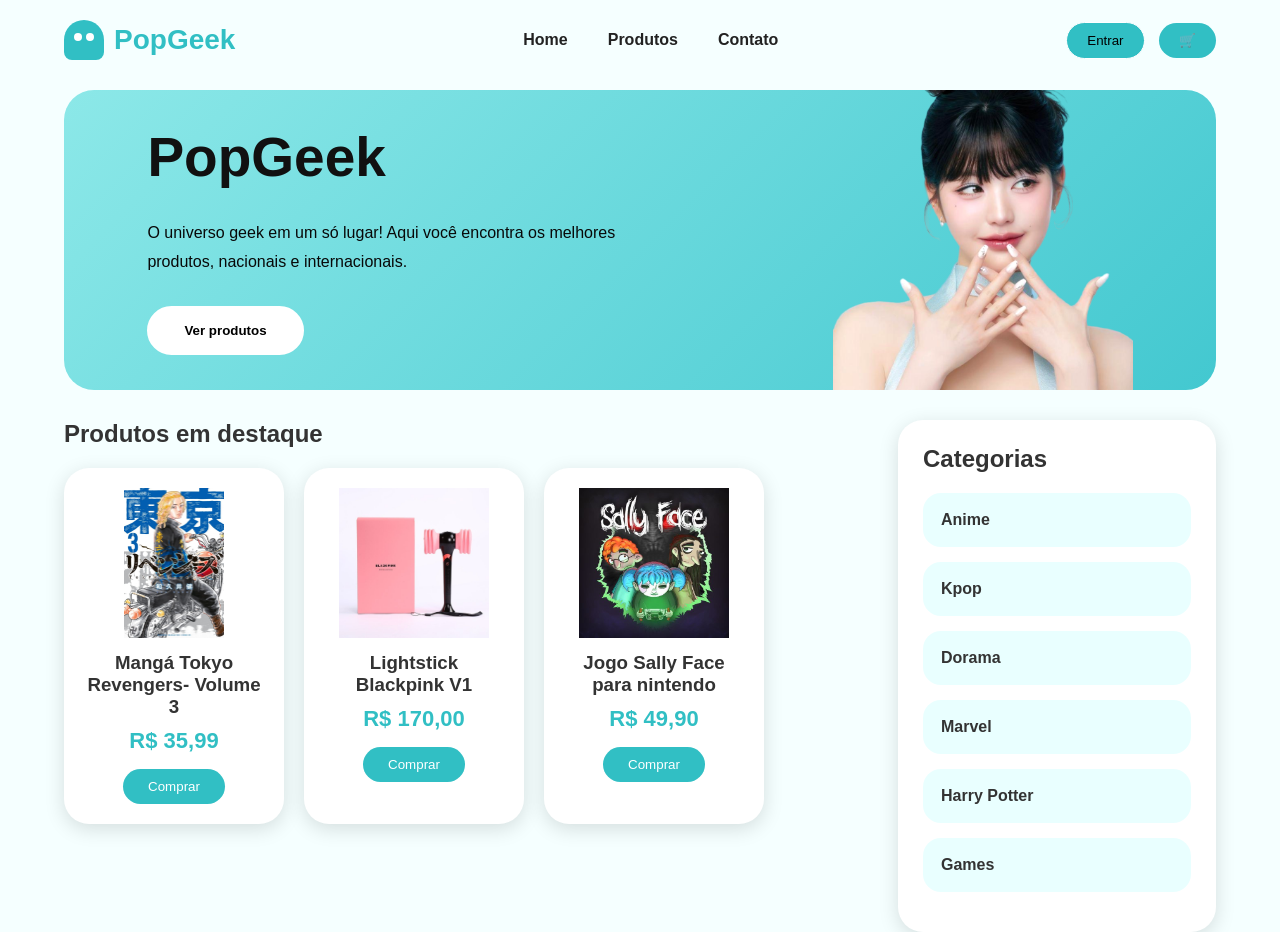
<file: index.html>
<!DOCTYPE html>
<html lang="pt-br">
<head>
    <meta charset="UTF-8">
    <meta name="viewport" content="width=device-width, initial-scale=1.0">
    <title>PopGeek</title>

    <link rel="stylesheet" href="style.css">


</head>

<body>

<header>

    <div class="logo">
        <div class="ghost">
            <span></span>
        </div>
        PopGeek
    </div>


    <nav>
        <a href="#">Home</a>
        <a href="produtos.html">Produtos</a>
        <a href="contato.html">Contato</a>
    </nav>


    <div class="actions">
        <button class="login">Entrar</button>
        <button class="cart">🛒</button>
    </div>

</header>



<section class="banner">

    <div class="banner-text">
        <h1>PopGeek</h1>


        
        <p>
        O universo geek em um só lugar! Aqui você encontra os melhores produtos, nacionais e internacionais.
        </p>



        <button>
            Ver produtos
        </button>

    </div>


    <img src="wonyoung.png" alt="Personagem geek">

</section>



<main>


<section class="products">

<h2>Produtos em destaque</h2>


<div class="cards">


<div class="card">

<img src="tokyorevengers.jpg">

<h3>Mangá Tokyo Revengers- Volume 3</h3>

<p class="price">
R$ 35,99
</p>

<button>Comprar</button>

</div>



<div class="card">

<img src="blackpink.jpg">

<h3>Lightstick Blackpink V1 </h3>

<p class="price">
R$ 170,00
</p>

<button>Comprar</button>

</div>



<div class="card">

<img src="sallyface.jpg">

<h3>Jogo Sally Face para nintendo</h3>

<p class="price">
R$ 49,90
</p>

<button>Comprar</button>

</div>



</div>


</section>





<aside class="categories">

<h2>Categorias</h2>


<div class="category">
 Anime
</div>


<div class="category">
 Kpop
</div>


<div class="category">
 Dorama
</div>


<div class="category">
 Marvel
</div>


<div class="category">
 Harry Potter
</div>


<div class="category">
 Games
</div>


</aside>


</main>


</body>
</html>
</file>
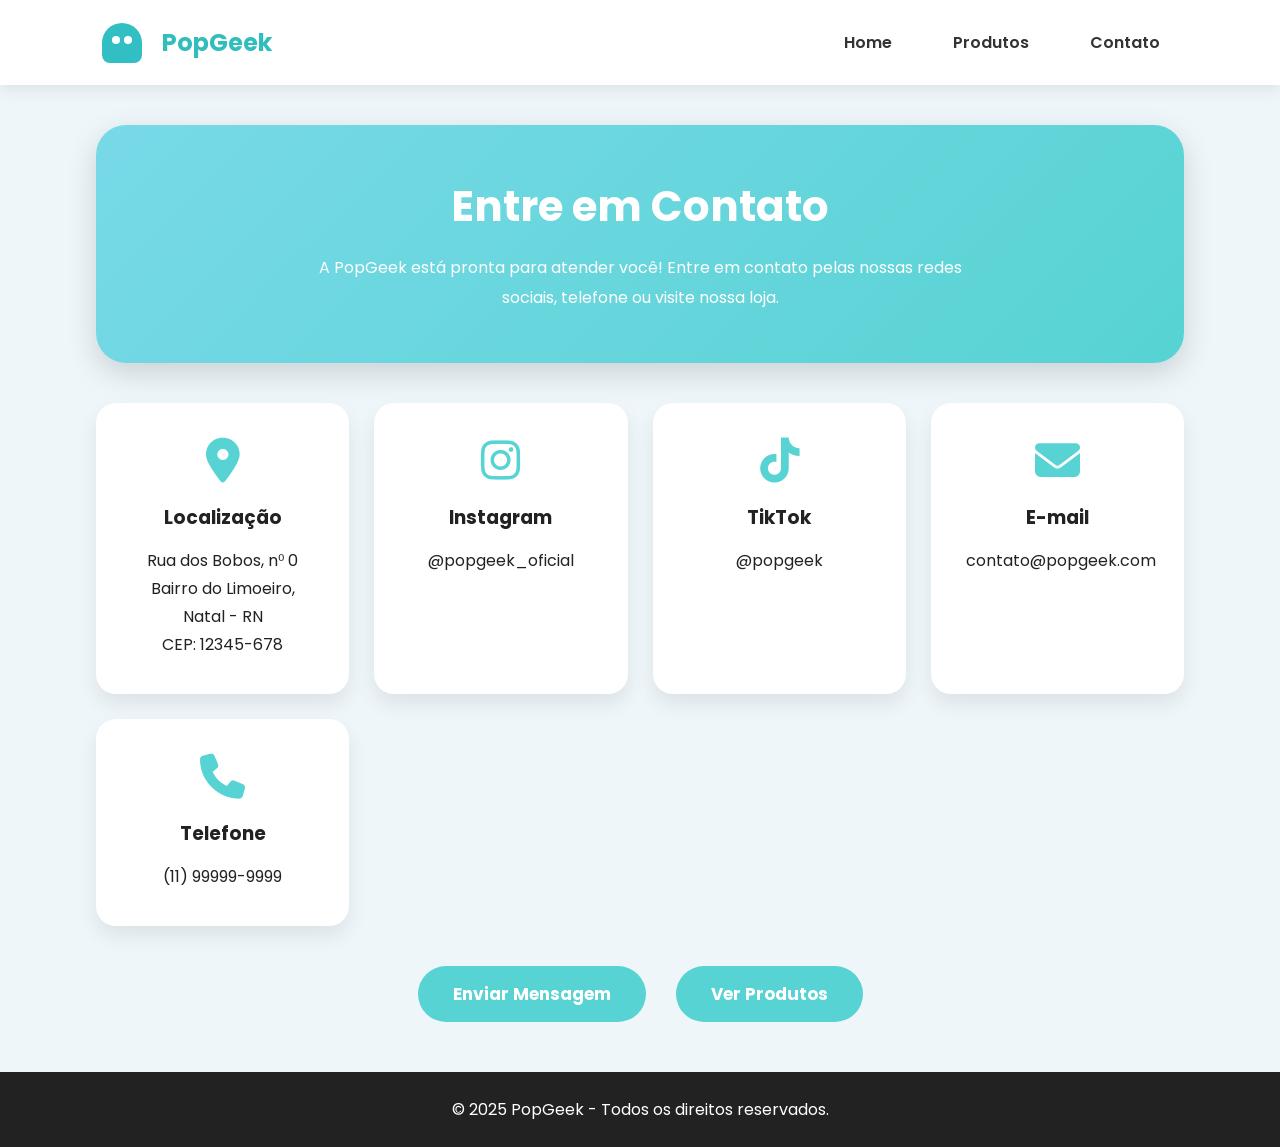
<file: contato.html>
<!DOCTYPE html>
<html lang="pt-BR">
<head>
<meta charset="UTF-8">
<meta name="viewport" content="width=device-width, initial-scale=1.0">
<title>PopGeek | Contato</title>

<link rel="stylesheet" href="contato.css">

<link rel="preconnect" href="https://fonts.googleapis.com">
<link href="https://fonts.googleapis.com/css2?family=Poppins:wght@300;500;700&display=swap" rel="stylesheet">

<link rel="stylesheet"
href="https://cdnjs.cloudflare.com/ajax/libs/font-awesome/6.5.2/css/all.min.css">

</head>
<body>

<header>

<div class="logo">

<div class="ghost">
            <span></span>
        </div> 
        <H2>PopGeek</H2>

</div>

<nav>

<a href="index.html">Home</a>
<a href="produtos.html">Produtos</a>
<a href="#">Contato</a>

</nav>

</header>

<section class="banner">

<h1>Entre em Contato</h1>

<p>
A PopGeek está pronta para atender você!
Entre em contato pelas nossas redes sociais,
telefone ou visite nossa loja.
</p>

</section>

<section class="contato">

<div class="card">

<i class="fa-solid fa-location-dot"></i>

<h3>Localização</h3>

<p>
Rua dos Bobos, n⁰ 0
</p>

<p>
Bairro do Limoeiro, Natal - RN
</p>

<p>
CEP: 12345-678
</p>

</div>

<div class="card">

<i class="fa-brands fa-instagram"></i>

<h3>Instagram</h3>

<p>@popgeek_oficial</p>

</div>

<div class="card">

<i class="fa-brands fa-tiktok"></i>

<h3>TikTok</h3>

<p>@popgeek</p>

</div>

<div class="card">

<i class="fa-solid fa-envelope"></i>

<h3>E-mail</h3>

<p>contato@popgeek.com</p>

</div>

<div class="card">

<i class="fa-solid fa-phone"></i>

<h3>Telefone</h3>

<p>(11) 99999-9999</p>

</div>

</section>

<div class="botoes">

<button>Enviar Mensagem</button>

<button>Ver Produtos</button>

</div>

<footer>

<p>
© 2025 PopGeek - Todos os direitos reservados.
</p>

</footer>

</body>
</html>
</file>
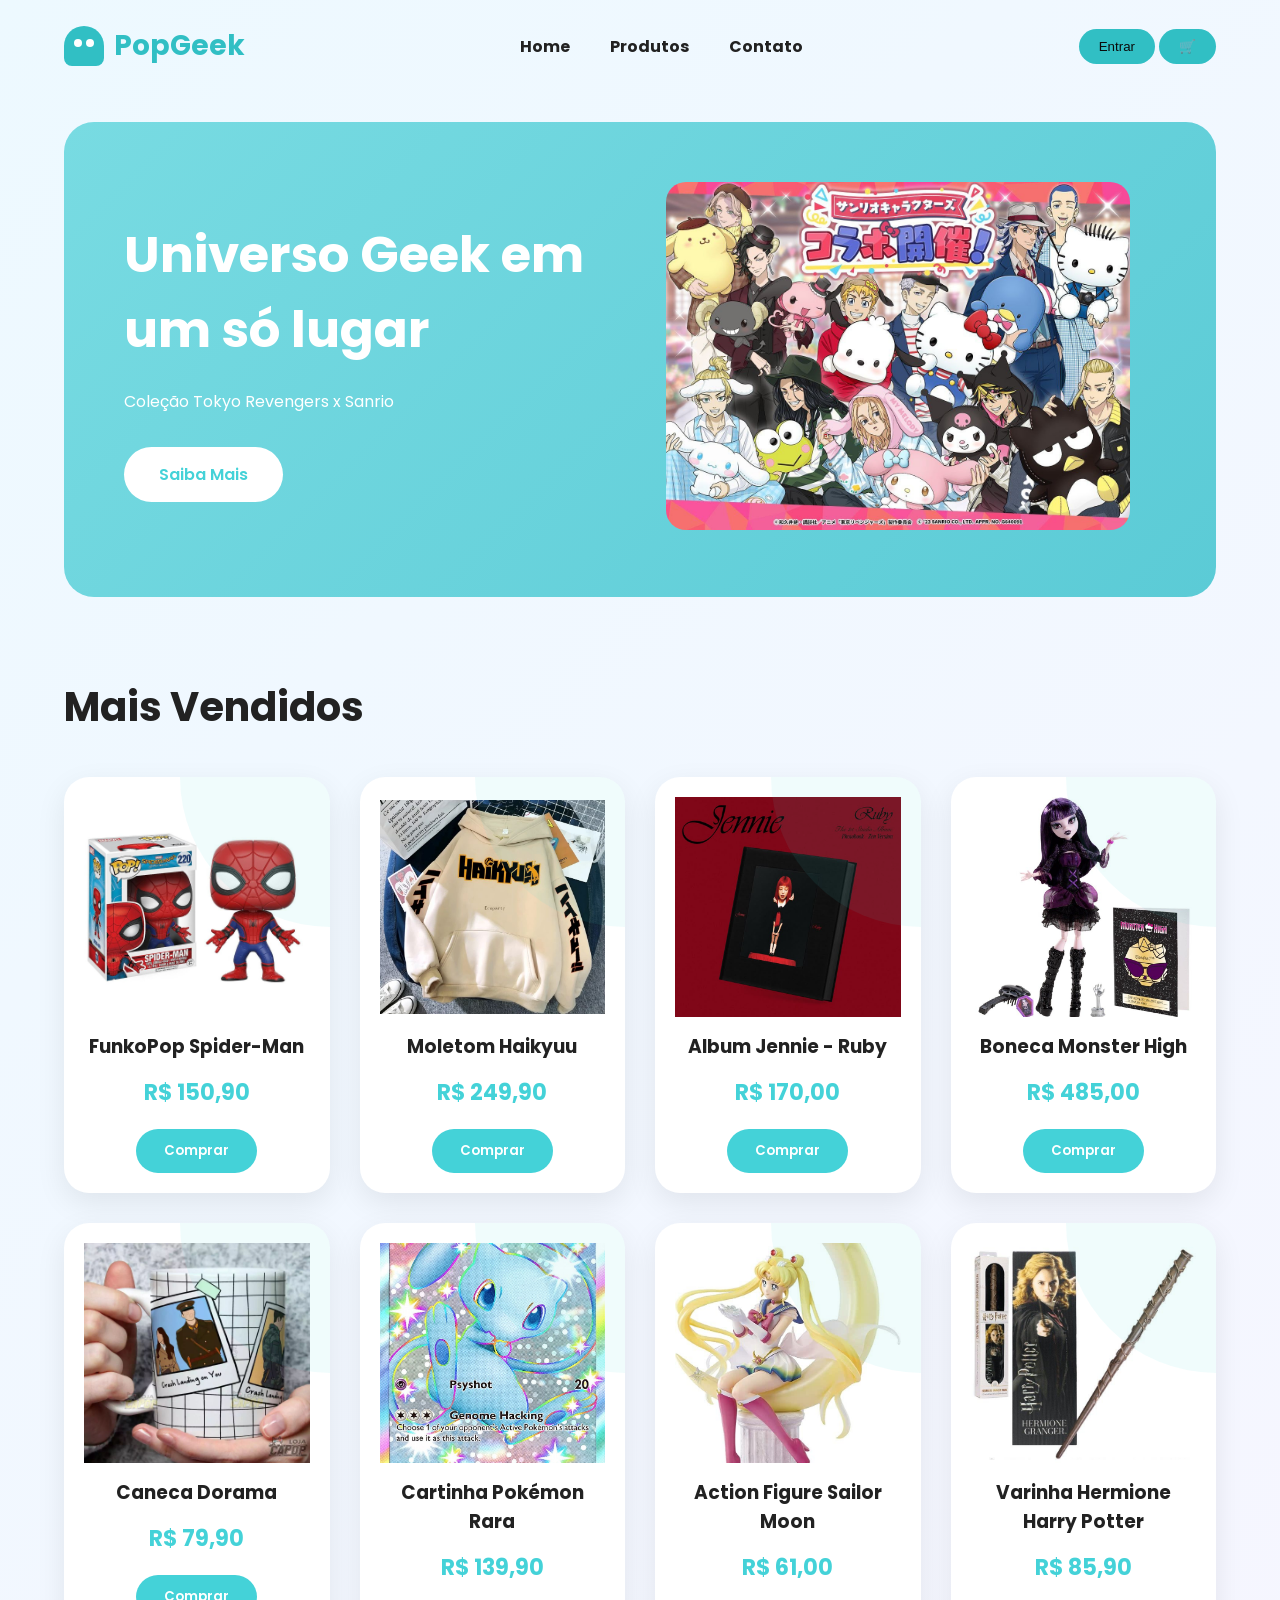
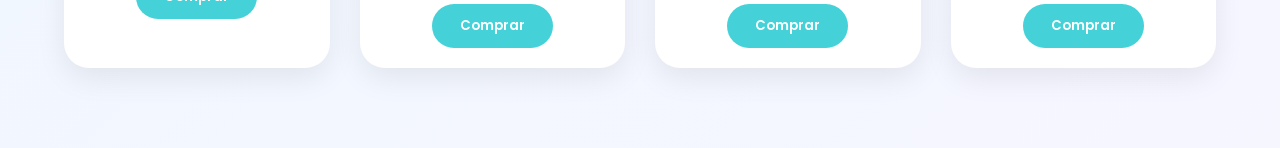
<file: produtos.html>
<!DOCTYPE html>
<html lang="pt-br">
<head>
<meta charset="UTF-8">
<meta name="viewport" content="width=device-width, initial-scale=1.0">
<title>PopGeek</title>

<link rel="preconnect" href="https://fonts.googleapis.com">
<link rel="preconnect" href="https://fonts.gstatic.com" crossorigin>
<link href="https://fonts.googleapis.com/css2?family=Poppins:wght@300;400;500;600;700&display=swap" rel="stylesheet">

<link rel="stylesheet" href="produtos.css">
</head>
<body>

<header>

<nav class="navbar">

<div class="logo">
        <div class="ghost">
            <span></span>
        </div>
        PopGeek
    </div>


<ul class="menu">
<li><a href="index.html">Home</a></li>
<li><a href="#">Produtos</a></li>
<li><a href="contato.html">Contato</a></li>
</ul>

<div class="actions">
        <button class="login">Entrar</button>
        <button class="cart">🛒</button>
    </div>


</nav>

<section class="hero">

<div class="hero-text">

<h1>Universo Geek em um só lugar</h1>

<p>
Coleção Tokyo Revengers x Sanrio
</p>

<a href="#" class="btn-hero">Saiba Mais</a>

</div>

<div class="hero-image">
<img src="sanrio.jpg" 
</div>

</section>

</header>

<main>

<section class="produtos">

<h2>Mais Vendidos</h2>

<div class="grid">

<div class="card">

<div class="img">
<img src="funkopop.jpg">
</div>

<h3>FunkoPop Spider-Man </h3>

<p>R$ 150,90</p>

<button>Comprar</button>

</div>

<div class="card">

<div class="img">
<img src="moletom.jpg">
</div>

<h3>Moletom Haikyuu</h3>

<p>R$ 249,90</p>

<button>Comprar</button>

</div>

<div class="card">

<div class="img">
<img src="album.jpg">
</div>

<h3>Album Jennie - Ruby</h3>

<p>R$ 170,00</p>

<button>Comprar</button>

</div>

<div class="card">

<div class="img">
<img src="boneca.jpg">
</div>

<h3>Boneca Monster High</h3>

<p>R$ 485,00</p>

<button>Comprar</button>

</div>

<div class="card">

<div class="img">
<img src="caneca.jpg">
</div>

<h3>Caneca Dorama</h3>

<p>R$ 79,90</p>

<button>Comprar</button>

</div>

<div class="card">

<div class="img">
<img src="pokemon.jpg">
</div>

<h3>Cartinha Pokémon Rara</h3>

<p>R$ 139,90</p>

<button>Comprar</button>

</div>


<div class="card">

<div class="img">
<img src="sailor.jpg">
</div>

<h3>Action Figure Sailor Moon</h3>

<p>R$ 61,00</p>

<button>Comprar</button>

</div>


<div class="card">

<div class="img">
<img src="varinha.jpg">
</div>

<h3>Varinha Hermione Harry Potter</h3>

<p>R$ 85,90</p>

<button>Comprar</button>

</div>

</section>

</main>

</body>
</html>
</file>
<file: style.css>
*{
    margin:0;
    padding:0;
    box-sizing:border-box;
    font-family: Arial, Helvetica, sans-serif;
}


body{

    background:#f5ffff;
    color:#333;

}



/* NAVBAR */

header{

    width:90%;
    margin:20px auto;

    display:flex;
    align-items:center;
    justify-content:space-between;

}


.logo{

    display:flex;
    align-items:center;

    font-size:28px;
    font-weight:bold;

    color:#31bfc4;

}



/* fantasma da logo */

.ghost{

    width:40px;
    height:40px;

    background:#31bfc4;

    border-radius:50% 50% 20% 20%;

    margin-right:10px;

    position:relative;

    animation:floating 3s infinite;

}


.ghost:before,
.ghost:after{

    content:"";

    position:absolute;

    background:white;

    width:8px;
    height:8px;

    border-radius:50%;

    top:13px;

}


.ghost:before{

    left:10px;

}


.ghost:after{

    right:10px;

}




nav{

    display:flex;
    gap:40px;

}


nav a{

    text-decoration:none;
    color:#222;

    font-weight:bold;

    transition:.3s;

}


nav a:hover{

    color:#31bfc4;

}



.actions button{

    border:none;

    padding:10px 20px;

    border-radius:20px;

    cursor:pointer;

}



.login{

    background:#31bfc4;

    border:1px solid #ffffff!important;

    transition: transform 0.3s ease,
    box-shadow 0.3s ease;

}

.login:hover{
    transform: translateY(-8px);
    box-shadow: 0 10px 20px
    rgba(0,0,0,0,25);


}


.cart{

    background:#31bfc4;

    color:white;

    margin-left:10px;

    transition: transform 0.3s ease,
    box-shadow 0.3s ease;

}

.cart:hover{
    transform: translateY(-8px);
    box-shadow: 0 10px 20px
    rgba(0,0,0,0,25);


}



/* BANNER */


.banner{

    width:90%;
    margin:30px auto;

    height:300px;

    background:linear-gradient(135deg,#8ce8e8,#43c8d0);

    border-radius:30px;

    display:flex;


    align-items:center;

    justify-content:space-around;

    overflow:hidden;

    animation:fadeUp 1s;
}



.banner-text{

    width:45%;
    justify-content:space-around;
    align-items:flex-start

}



.banner h1{

    font-size:55px;

    color:rgb(17, 17, 17);

    

}



.banner p{

    margin:30px 0;

    color:rgb(8, 8, 8);

    line-height:1.8;

}



.banner button{

    background:white;

    display:inline-block;

    border:2px solid white;

    padding:15px 35px;

    border-radius:40px;

    cursor:pointer;

    text-decoration:none;

    font-weight:bold;

    transition:.4s;

}


.banner button:hover{

    transform:scale(1.1);
    box-shadow:0px 10px 30px rgba(255,255,255,.4);

}



.banner img{

    width:300px;

    border-radius:20px;

    animation:floating 4s infinite ease-in-out;

}



/* CONTEUDO */


main{

    width:90%;

    margin:auto;

    display:flex;

    gap:30px;

}



.products{

    flex:3;

}



.products h2,
.categories h2{

    margin-bottom:20px;

}



.cards{

    display:flex;

    gap:20px;

}



.card{

    background:white;

    width:220px;

    padding:20px;

    border-radius:25px;

    text-align:center;

    box-shadow:0 5px 20px #0002;

    transition:.4s;

    animation:show .8s;

}



.card:hover{

    transform:translateY(-15px);

}



.card img{

    width:150px;

    height:150px;

    object-fit:contain;

}



.card h3{

    margin:10px 0;

}



.price{

    color:#31bfc4;

    font-size:22px;

    font-weight:bold;

}



.card button{

    margin-top:15px;

    border:none;

    background:#31bfc4;

    color:white;

    padding:10px 25px;

    border-radius:20px;

    cursor:pointer;

}



.card button:hover{

    background:#24999d;

}



/* CATEGORIAS */


.categories{

    flex:1;

    background:white;

    padding:25px;

    border-radius:25px;

    box-shadow:0 5px 20px #0002;

}



.category{

    background:#e9ffff;

    padding:18px;

    margin-bottom:15px;

    border-radius:18px;

    font-weight:bold;

    cursor:pointer;

    transition:.3s;

}



.category:hover{

    background:#31bfc4;

    color:white;

    transform:translateX(10px);

}



/* ANIMAÇÕES */


@keyframes floating{

    0%,100%{

        transform:translateY(0);

    }

    50%{

        transform:translateY(-10px);

    }

}



@keyframes show{

    from{

        opacity:0;

        transform:translateY(40px);

    }

    to{

        opacity:1;

        transform:translateY(0);

    }

}



/* RESPONSIVO */


@media(max-width:900px){

    main{

        flex-direction:column;

    }


    .cards{

        flex-wrap:wrap;

    }


    nav{

        display:none;

    }

}
</file>
<file: contato.css>
*{
margin:0;
padding:0;
box-sizing:border-box;
font-family:Poppins,sans-serif;
}

body{

background:#eef6fa;
color:#222;

}

/* NAVBAR */

header{

display:flex;
justify-content:space-between;
align-items:center;

padding:20px 8%;

background:white;

box-shadow:0 5px 15px rgba(0,0,0,.08);

}

.logo{

display:flex;
align-items:center;
gap:10px;

}
/* fantasma da logo */

.ghost{

    width:40px;
    height:40px;

    background:#31bfc4;

    border-radius:50% 50% 20% 20%;

    margin-right:10px;

    position:relative;

    animation:floating 3s infinite;

}


.ghost:before,
.ghost:after{

    content:"";

    position:absolute;

    background:white;

    width:8px;
    height:8px;

    border-radius:50%;

    top:13px;

}


.ghost::before{

    left:10px;

}


.ghost::after{

right:10px;


}



.logo h2{

color:#32bdbd;

}


nav{
    display: flex;
    gap: 25px;
}

nav a{
    text-decoration: none;
    font-weight: 600;
    color: #333;
    padding: 10px 18px;
    border-radius: 30px;
    transition: .3s;
}

nav a:hover{
    background: #57d3d3;
    color: white;
    transform: translateY(-4px);
    box-shadow: 0 10px 20px rgba(0,0,0,.15);
}





/* BANNER */

.banner{

width:85%;

margin:40px auto;

padding:50px;

border-radius:30px;

background:linear-gradient(135deg,#78d9e7,#57d3d3);

color:white;

text-align:center;

box-shadow:0 10px 30px rgba(0,0,0,.15);

}

.banner h1{

font-size:42px;

margin-bottom:15px;

}

.banner p{

max-width:700px;

margin:auto;

line-height:30px;

}

/* CONTATO */

.contato{

width:85%;

margin:40px auto;

display:grid;

grid-template-columns:repeat(auto-fit,minmax(250px,1fr));

gap:25px;

}

.card{

background:white;

padding:35px;

border-radius:20px;

text-align:center;

transition:.4s;

box-shadow:0 10px 20px rgba(0,0,0,.08);

}

.card:hover{

transform:translateY(-10px);

box-shadow:0 15px 30px rgba(0,0,0,.15);

}

.card i{

font-size:45px;

margin-bottom:20px;

color:#57d3d3;

}

.card h3{

margin-bottom:15px;

}

.card p{

line-height:28px;

}

/* BOTÕES */

.botoes{

display:flex;

justify-content:center;

gap:30px;

margin:40px;

}

button{

padding:15px 35px;

border:none;

cursor:pointer;

border-radius:40px;

font-size:17px;

background:#57d3d3;

color:white;

font-weight:bold;

transition:.4s;

}

button:hover{

transform:scale(1.08);

background:#32bdbd;

box-shadow:0 10px 25px rgba(0,0,0,.25);

}

button:active{

transform:scale(.95);

}

/* FOOTER */

footer{

margin-top:50px;

background:#222;

color:white;

padding:25px;

text-align:center;

}

@keyframes floating{
    0%{
        transform: translateY(0px);
    
    }
    50%{
        transform: translateY(-10px);

    }

    100%{
        transform: translateY(0px);
    }
}
</file>
<file: produtos.css>
*{
margin:0;
padding:0;
box-sizing:border-box;
font-family:'Poppins',sans-serif;
}

body{

background:linear-gradient(135deg,#edf9ff,#f6f6ff);
color:#222;

}

/* NAV */

.navbar{

width:90%;
margin:auto;
padding:25px 0;

display:flex;
justify-content:space-between;
align-items:center;

animation:slideDown .8s;

}

.logo{

display:flex;
    align-items:center;

    font-size:28px;
    font-weight:bold;

    color:#31bfc4;
}

.logo span{

color:#44d2d8;

}

/* fantasma da logo */

.ghost{

    width:40px;
    height:40px;

    background:#31bfc4;

    border-radius:50% 50% 20% 20%;

    margin-right:10px;

    position:relative;

    animation:floating 3s infinite;

}


.ghost:before,
.ghost:after{

    content:"";

    position:absolute;

    background:white;

    width:8px;
    height:8px;

    border-radius:50%;

    top:13px;

}


.ghost::before{

    left:10px;

}


.ghost::after{

    right:10px;

}






.menu{

display:flex;
gap:40px;
list-style:none

}

.menu a{

text-decoration:none;
color:#222;

font-weight:bold;

transition:.3s;

}


.menu a:hover{

color: #31bfc4;

}

.login{

padding:10px 20px;
    background:#31bfc4;
    color:rgb(11, 11, 11);
    border-radius:20px;
    text-decoration:none;
    display:inline-block;
    font-family:sans-serif;
    font-weight:500;
    border:none;
    outline:none;
    cursor:pointer;
    

transition:transform 0.3s ease, box-shadow 0.3s ease;

}

.login:hover{


transform:translateY(-8px);
box-shadow:0 10px 20px rgba(0,0,0,0.25);

}

.cart {

    padding:10px 20px;
    background:#31bfc4;
    color:rgb(11, 11, 11);
    border-radius:20px;
    text-decoration:none;
    display:inline-block;
    font-family:sans-serif;
    font-weight:500;
    border:none;
    outline:none;
    cursor:pointer;
    

transition:transform 0.3s ease, box-shadow 0.3s ease;


}

.cart:hover{

    transform:translateY(-8px);
box-shadow:0 10px 20px rgba(0,0,0,0.25);


}

/* HERO */

.hero{

width:90%;
margin:30px auto;

background:linear-gradient(135deg,#78dbe2,#5bcbd6);

border-radius:30px;

padding:60px;

display:grid;
grid-template-columns:1fr 1fr;

align-items:center;

overflow:hidden;

animation:fadeUp 1s;

}

.hero-text h1{

font-size:50px;
color:white;
margin-bottom:20px;

}

.hero-text p{

color:white;
line-height:1.8;
margin-bottom:30px;

}

.btn-hero{

display:inline-block;

padding:15px 35px;

background:white;

color:#44d2d8;

text-decoration:none;

border-radius:40px;

font-weight:600;

transition:.4s;

}

.btn-hero:hover{

transform:scale(1.08);

box-shadow:0 10px 30px rgba(255,255,255,.4);

}

.hero-image{

text-align:center;

}

.hero-image img{

width:90%;

border-radius:20px;

animation:float 4s infinite ease-in-out;

}

/* PRODUTOS */

.produtos{

width:90%;
margin:80px auto;

}

.produtos h2{

font-size:40px;

margin-bottom:40px;

}

.grid{

display:grid;

grid-template-columns:repeat(auto-fit,minmax(250px,1fr));

gap:30px;

}

.card{

background:white;

border-radius:25px;

padding:20px;

text-align:center;

box-shadow:0 10px 30px rgba(0,0,0,.08);

transition:.4s;

position:relative;

overflow:hidden;

}

.card::before{

content:"";

position:absolute;

width:300px;
height:300px;

background:rgba(68,210,216,.08);

border-radius:50%;

top:-150px;
right:-150px;

transition:.5s;

}

.card:hover::before{

transform:scale(1.3);

}

.card:hover{

transform:translateY(-12px);

box-shadow:0 20px 40px rgba(0,0,0,.15);

}

.img{

height:220px;

display:flex;
align-items:center;
justify-content:center;

overflow:hidden;

}

.img img{

width:100%;

transition:.5s;

}

.card:hover img{

transform:scale(1.1) rotate(-3deg);

}

.card h3{

margin:15px 0;

}

.card p{

color:#44d2d8;

font-size:22px;

font-weight:700;

margin-bottom:20px;

}

.card button{

padding:12px 28px;

border:none;

border-radius:40px;

background:#44d2d8;

color:white;

cursor:pointer;

font-weight:600;

transition:.4s;

}

.card button:hover{

background:#30bbc1;

transform:scale(1.08);

box-shadow:0 10px 25px rgba(68,210,216,.4);

animation:pulse .8s infinite alternate;

}

/* ANIMAÇÕES */

@keyframes floating{
    0%{
        transform: translateY(0px);
    
    }
    50%{
        transform: translateY(-10px);

    }

    100%{
        transform: translateY(0px);
    }
}

@keyframes slideDown{

from{

opacity:0;
transform:translateY(-50px);

}

to{

opacity:1;
transform:translateY(0);

}

}

@keyframes fadeUp{

from{

opacity:0;
transform:translateY(50px);

}

to{

opacity:1;
transform:translateY(0);

}

}

@keyframes float{

0%{

transform:translateY(0);

}

50%{

transform:translateY(-15px);

}

100%{

transform:translateY(0);

}

}

@keyframes pulse{

0%{

transform:scale(1);

}

100%{

transform:scale(1.08);

}

}

/* RESPONSIVO */

@media(max-width:900px){

.hero{

grid-template-columns:1fr;
text-align:center;

gap:40px;

}

.navbar{

flex-direction:column;
gap:20px;

}

.menu{

gap:20px;

}

.hero-text h1{

font-size:38px;

}

}
</file>
